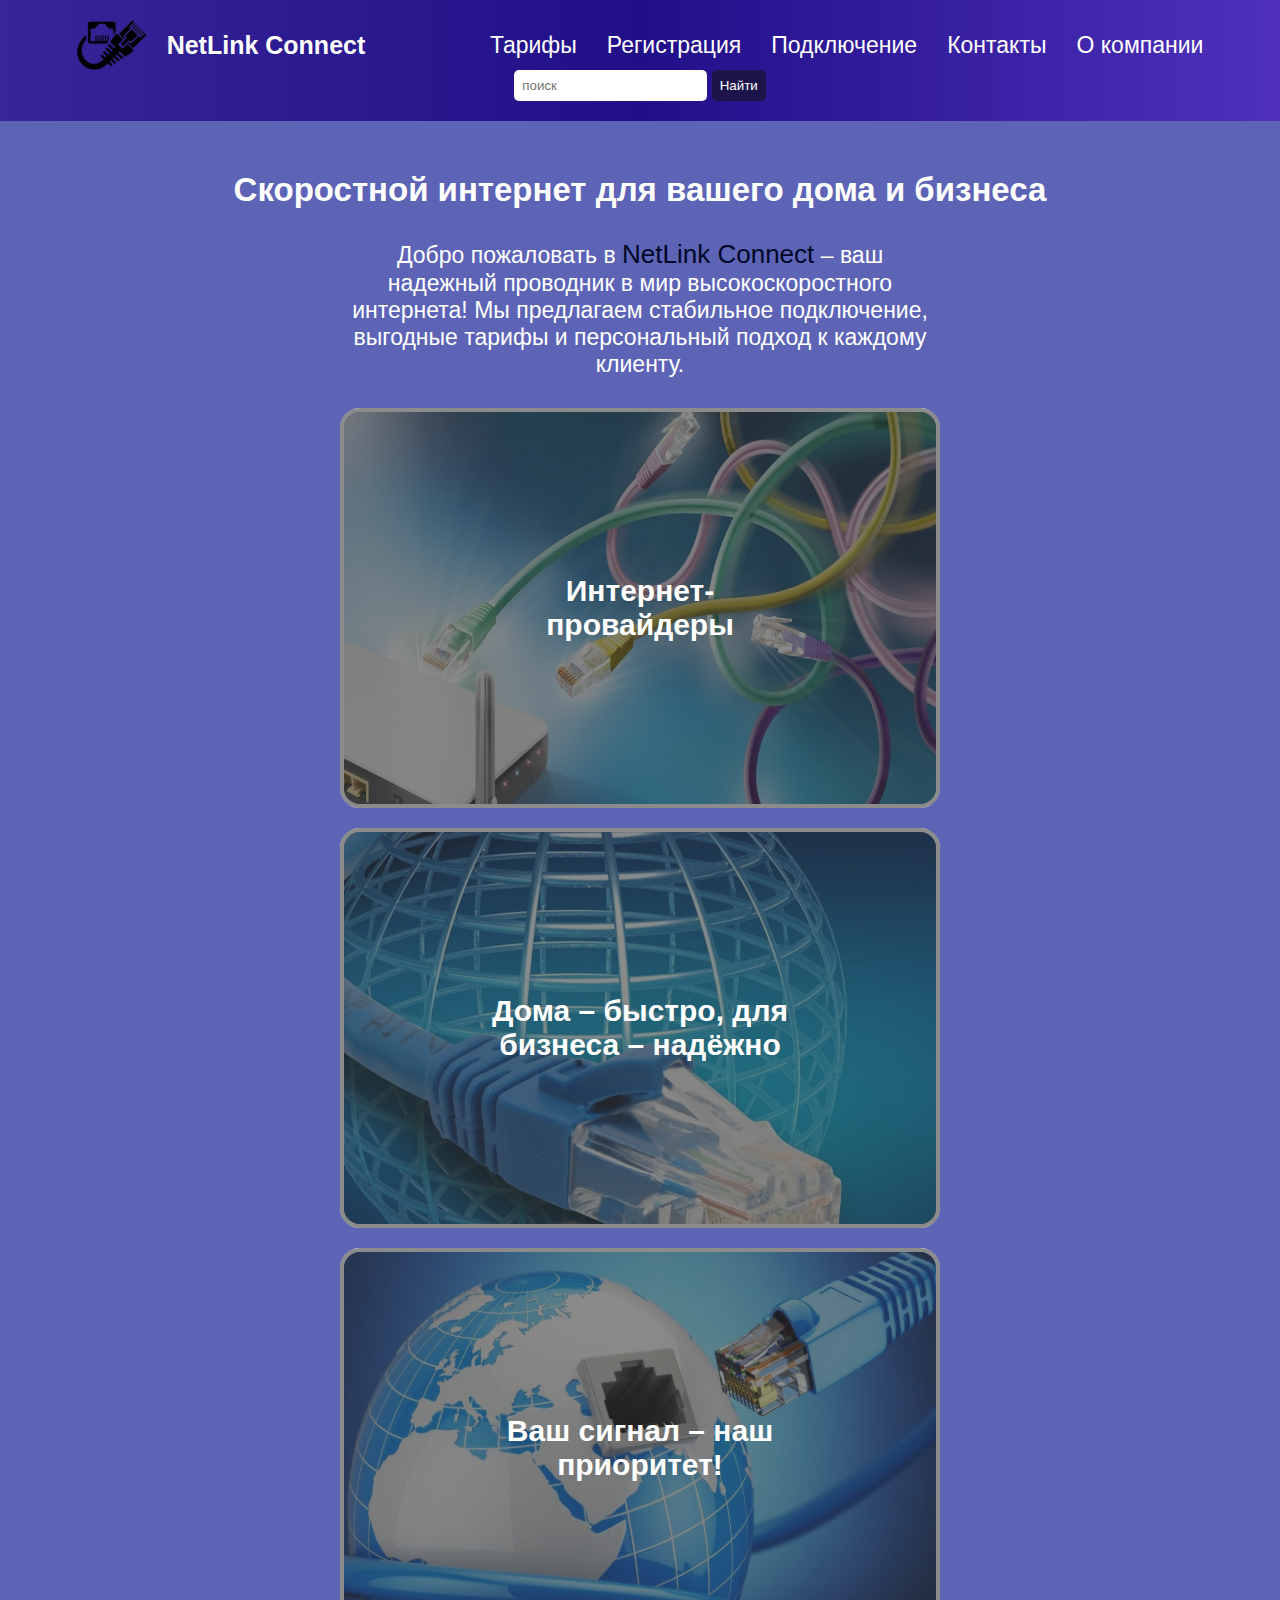
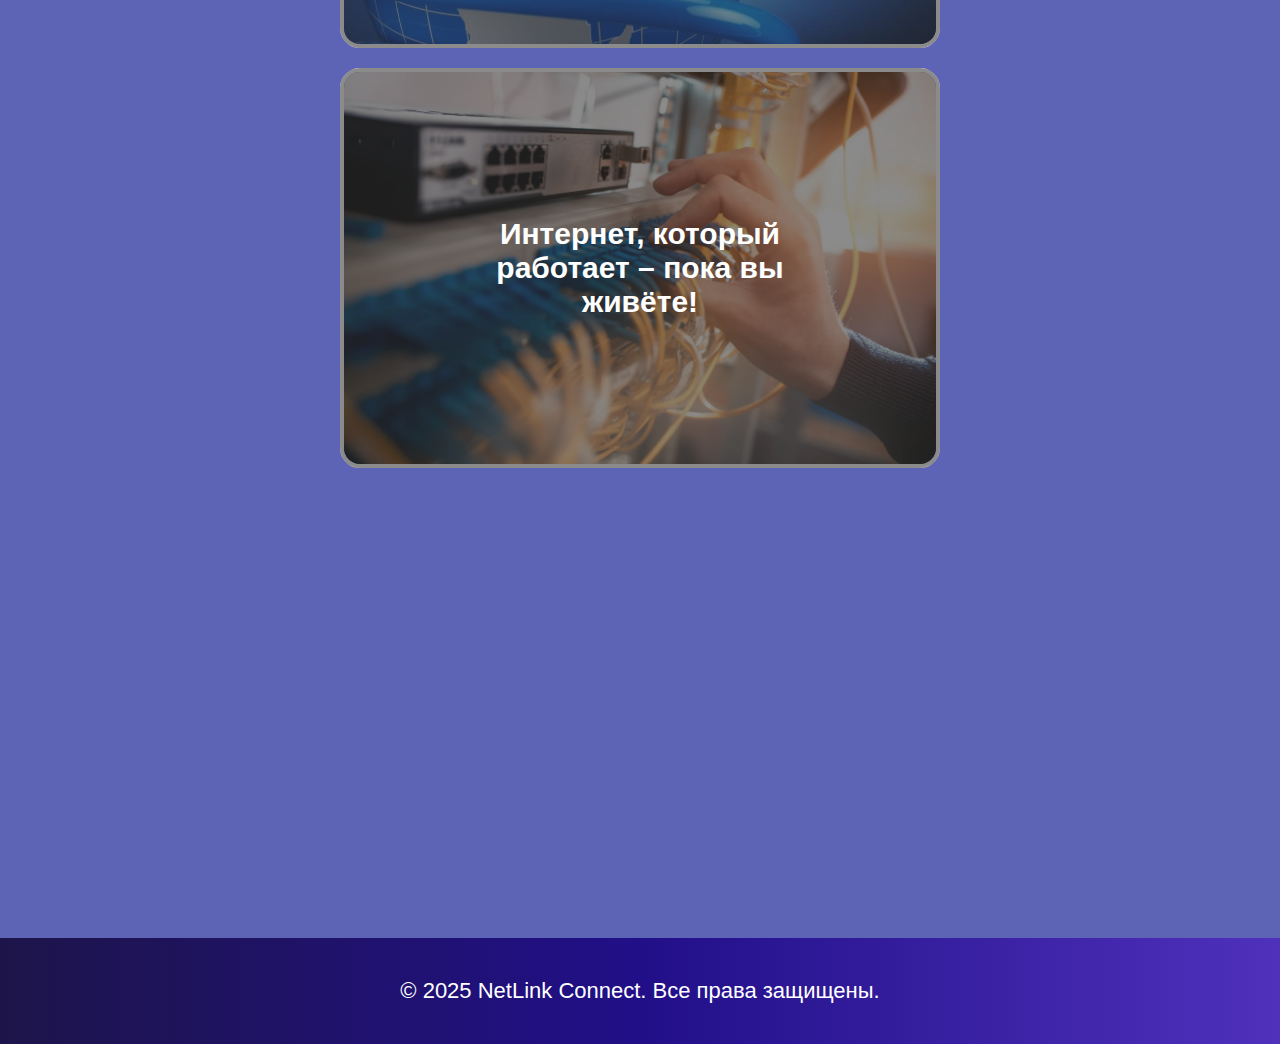
<file: index.html>
<!DOCTYPE html>
<html lang="en">
<head>
    <!-- Устанавливаем кодировку документа -->
    <meta charset="UTF-8">
    <!-- Настройки для адаптивного дизайна -->
    <meta name="viewport" content="width=device-width, initial-scale=1.0">
    <!-- Стили -->
    <link rel="stylesheet" href="css/base.css">
    <link rel="stylesheet" href="css/style.css">
    <!-- Заголовок страницы -->
    <title>Интернет-провайдеры "NetLink Connect"</title>
</head>
<body>
    <!-- Шапка сайта -->
    <header>
        <nav class="navbar">
            <!-- Контейнер с логотипом -->
            <div class="logo">
                <img src="img/Логотип1.png" alt="Логотип">
                <h1>NetLink Connect</h1>
            </div>
            <!-- Список со страницами -->
            <ul>
                <li><a href="tarifs.html">Тарифы</a></li>
                <li><a href="registr.html">Регистрация</a></li>
                <li><a href="connection.html">Подключение</a></li>
                <li><a href="contacts.html">Контакты</a></li>
                <li><a href="about_us.html">О компании</a></li>
            </ul>
            <!-- Контейнер с поиском -->
            <div class="search_container">
                <input type="text" name="search" placeholder="поиск">
                <button>Найти</button>
            </div>
        </nav>
    </header>
    <!-- Основной контент сайта -->
    <main>
        <!-- 1 секция с заголовком нашей компании -->
        <section class="hero">
            <!-- Контейнер с контентом-->
            <div class="hero_container">
                <h2>Скоростной интернет для вашего дома и бизнеса</h2>
                <p>Добро пожаловать в <span>NetLink Connect</span> – ваш надежный проводник в мир высокоскоростного интернета! 
                    Мы предлагаем стабильное подключение, выгодные тарифы и персональный подход к каждому клиенту.
                </p>
                <!-- Контейнер с фотками --> 
                <div class="hero_content">
                    <!-- Первый блок с фоткой -->
                    <div class="items">
                        <h3>Интернет-провайдеры</h3>
                        <img src="img/провайдер.jpg" alt="провайдер">
                    </div>
                    <!-- Второй блок с фоткой -->
                    <div class="items">
                        <h3>Дома – быстро, для бизнеса – надёжно</h3>
                        <img src="img/провайдер1.jpg" alt="провайдер">
                    </div>
                    <!-- Третий блок с фоткой -->
                    <div class="items">
                        <h3>Ваш сигнал – наш приоритет!</h3>
                        <img src="img/провайдер2.jpg" alt="провайдер">
                    </div>
                    <!-- Четвёртый блок с фоткой -->
                    <div class="items">
                        <h3>Интернет, который работает – пока вы живёте!</h3>
                        <img src="img/провайдер3.jpg" alt="провайдер">
                    </div>
                    <!-- Карта -->
                    <iframe 
                        src="https://www.google.com/maps/embed?pb=!1m18!1m12!1m3!1d2245.372789924779!2d37.61763331593095!3d55.75170598055308!2m3!1f0!2f0!3f0!3m2!1i1024!2i768!4f13.1!3m3!1m2!1s0x46b54a5a738fa419%3A0x7c347d506f52311f!2z0JrRgNCw0YHQvdCw0Y8g0YPQuy4sIDQyLCDQnNC-0YHQutCy0LAsIDEyMzAw!5e0!3m2!1sru!2sru!4v1620000000000!5m2!1sru!2sru" 
                        width="600px"
                        height="400px"  
                        style="border:0;" 
                        allowfullscreen="" 
                        loading="lazy">
                    </iframe>
                </div>
            </div>
        </section>
    </main>
    <!--Подвал сайта-->
    <footer>
        <span>© 2025 NetLink Connect. Все права защищены.</span>
    </footer>
</body>
</html>
</file>
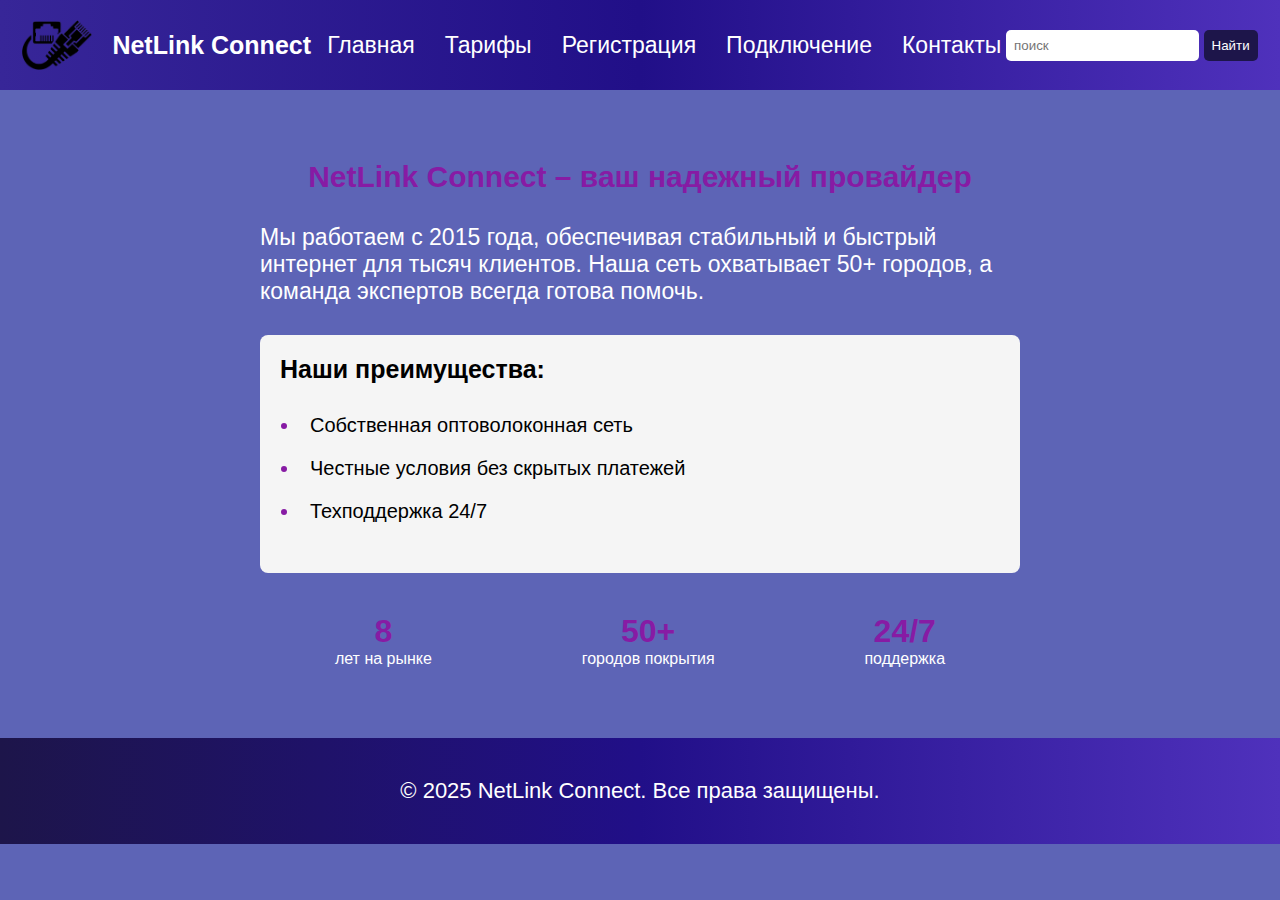
<file: about_us.html>
<!DOCTYPE html>
<html lang="en">
<head>
    <!-- Устанавливаем кодировку документа -->
    <meta charset="UTF-8">
    <!-- Настройки для адаптивного дизайна -->
    <meta name="viewport" content="width=device-width, initial-scale=1.0">
    <!-- Стили -->
    <link rel="stylesheet" href="css/base.css">
    <link rel="stylesheet" href="css/about_us.css">
    <!-- Заголовок страницы -->
    <title>О компании</title>
</head>
<body>
    <!-- Шапка сайта -->
    <header>
        <nav class="navbar">
            <!-- Контейнер с логотипом -->
            <div class="logo">
                <img src="img/Логотип1.png" alt="Логотип">
                <h1>NetLink Connect</h1>
            </div>
            <!-- Список со страницами -->
            <ul>
                <li><a href="index.html">Главная</a></li>
                <li><a href="tarifs.html">Тарифы</a></li>
                <li><a href="registr.html">Регистрация</a></li>
                <li><a href="connection.html">Подключение</a></li>
                <li><a href="contacts.html">Контакты</a></li>
            </ul>
            <!-- Контейнер с поиском -->
            <div class="search_container">
                <input type="text" name="search" placeholder="поиск">
                <button>Найти</button>
            </div>
        </nav>
    </header>
    <!-- Основной контент на сайте -->
    <main>
        <!-- 1 секция -->
        <section class="about">
            <h2>NetLink Connect – ваш надежный провайдер</h2>
            <!-- Текст секции -->
            <div class="about_content">
                <p>
                    Мы работаем с 2015 года, обеспечивая стабильный и быстрый интернет для тысяч клиентов. 
                    Наша сеть охватывает 50+ городов, а команда экспертов всегда готова помочь.
                </p>
                <div class="advantages">
                    <h3>Наши преимущества:</h3>
                    <ul>
                        <li>Собственная оптоволоконная сеть</li>
                        <li>Честные условия без скрытых платежей</li>
                        <li>Техподдержка 24/7</li>
                    </ul>
                </div>
            </div>
            <!-- Статистика -->
            <div class="stats">
                <!-- Первый блок статистики -->
                <div class="item">
                    <span>8</span>
                    <p>лет на рынке</p>
                </div>
                <!-- Второй блок статистики -->
                <div class="item">
                    <span>50+</span>
                    <p>городов покрытия</p>
                </div>
                <!-- Третий блок статистики -->
                <div class="item">
                    <span>24/7</span>
                    <p>поддержка</p>
                </div>
            </div>
        </section>
    </main>
    <!-- Подвал сайта -->
    <footer>
        <span>© 2025 NetLink Connect. Все права защищены.</span>
    </footer>
</body>
</html>
</file>
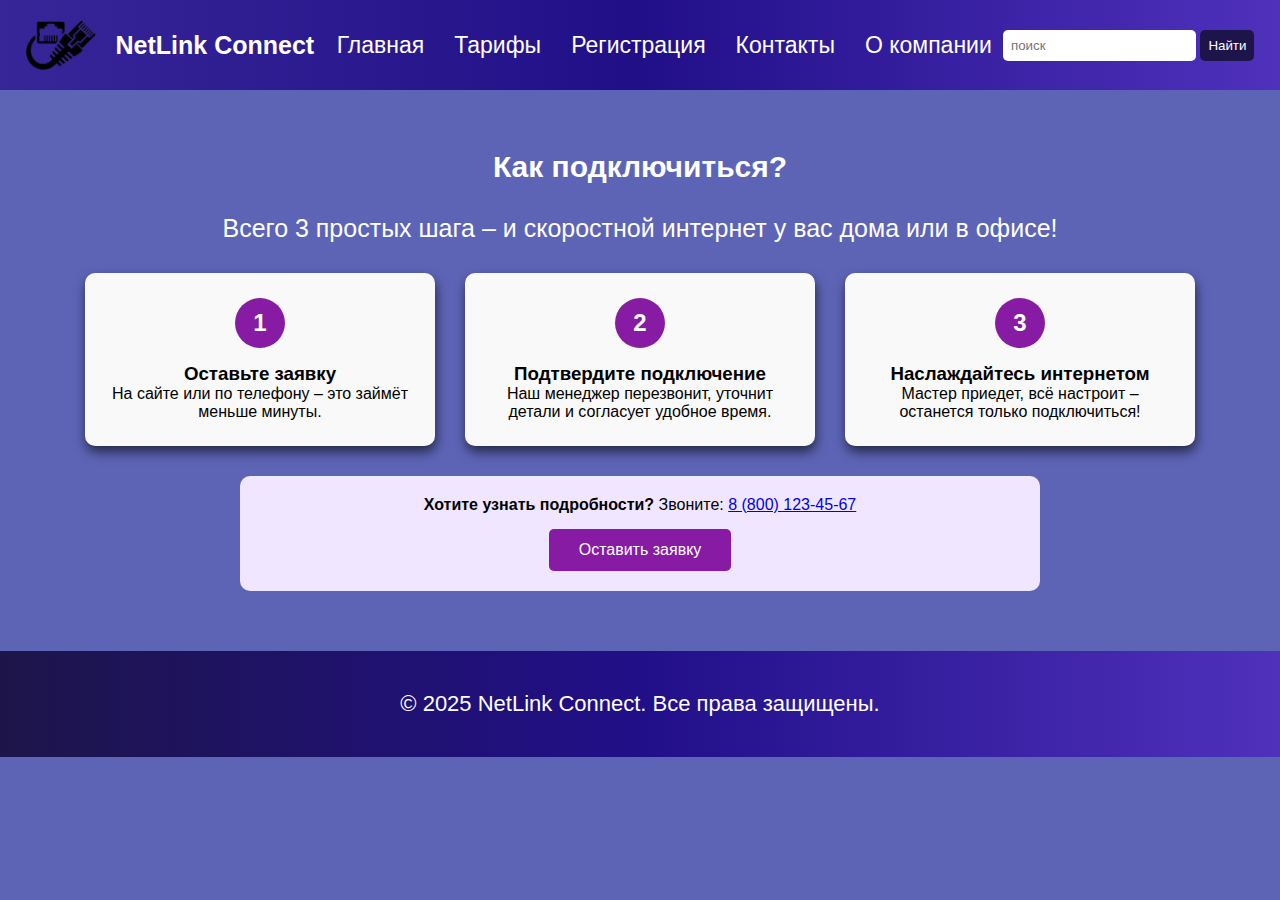
<file: connection.html>
<!DOCTYPE html>
<html lang="en">
<head>
    <!-- Устанавливаем кодировку документа -->
    <meta charset="UTF-8">
    <!-- Настройки для адаптивного дизайна -->
    <meta name="viewport" content="width=device-width, initial-scale=1.0">
    <!-- Стили -->
    <link rel="stylesheet" href="css/base.css">
    <link rel="stylesheet" href="css/connection.css">
    <!-- Заголовок страницы -->
    <title>Подключение</title>
</head>
<body>
    <!-- Шапка сайта -->
    <header>
        <nav class="navbar">
            <!-- Контейнер с логотипом -->
            <div class="logo">
                <img src="img/Логотип1.png" alt="Логотип">
                <h1>NetLink Connect</h1>
            </div>
            <!-- Список со страницами -->
            <ul>
                <li><a href="index.html">Главная</a></li>
                <li><a href="tarifs.html">Тарифы</a></li>
                <li><a href="registr.html">Регистрация</a></li>
                <li><a href="contacts.html">Контакты</a></li>
                <li><a href="about_us.html">О компании</a></li>
            </ul>
            <!-- Контейнер с поиском -->
            <div class="search_container">
                <input type="text" name="search" placeholder="поиск">
                <button>Найти</button>
            </div>
        </nav>
    </header>
    <!-- Основной контент на сайте -->
    <main>
        <!-- 1 секция -->
        <section class="connection_steps">
            <!-- Текст в контейнере -->
            <h2>Как подключиться?</h2>
            <p class="subtitle">Всего 3 простых шага – и скоростной интернет у вас дома или в офисе!</p>
            <!-- Контейнер с шагами -->
            <div class="steps_container">
                <!-- Первый блок с шагом -->
                <div class="step">
                    <div class="step_number">1</div>
                    <h3>Оставьте заявку</h3>
                    <p>На сайте или по телефону – это займёт меньше минуты.</p>
                </div>
                <!-- Второй блок с шагом -->
                <div class="step">
                    <div class="step_number">2</div>
                    <h3>Подтвердите подключение</h3>
                    <p>Наш менеджер перезвонит, уточнит детали и согласует удобное время.</p>
                </div>
                <!-- Третий блок с шагом -->
                <div class="step">
                    <div class="step_number">3</div>
                    <h3>Наслаждайтесь интернетом</h3>
                    <p>Мастер приедет, всё настроит – останется только подключиться!</p>
                </div>
            </div>
            <!--Контейнер с информацией -->
            <div class="connection_info">
                <p><strong>Хотите узнать подробности?</strong> Звоните: <a href="tel:+78001234567">8 (800) 123-45-67</a></p>
                <button class="btn">Оставить заявку</button>
            </div>
        </section>
    </main>
    <!-- Подвал сайта -->
    <footer>
        <span>© 2025 NetLink Connect. Все права защищены.</span>
    </footer>
</body>
</html>
</file>
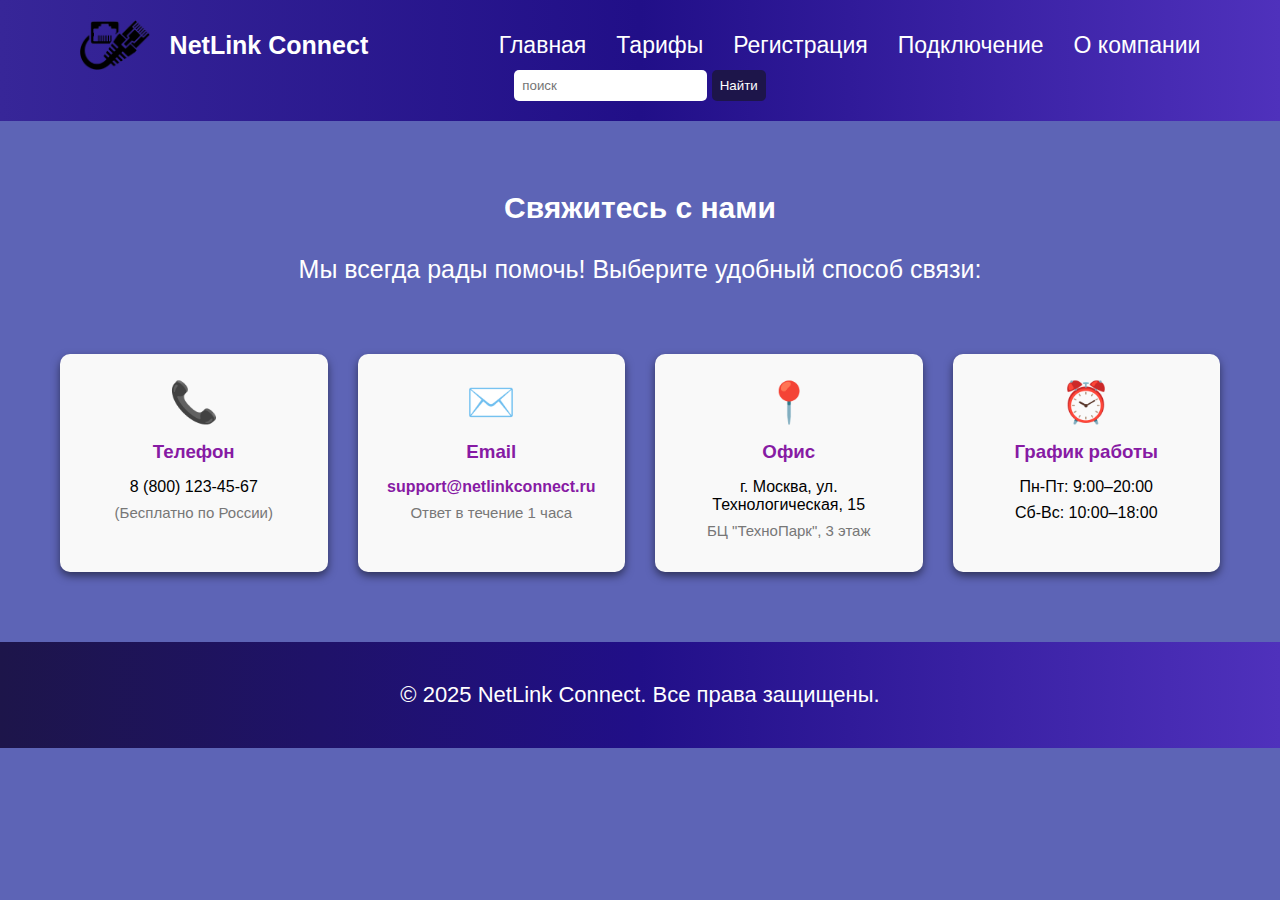
<file: contacts.html>
<!DOCTYPE html>
<html lang="en">
<head>
    <!-- Устанавливаем кодировку документа -->
    <meta charset="UTF-8">
    <!-- Настройки для адаптивного дизайна -->
    <meta name="viewport" content="width=device-width, initial-scale=1.0">
    <!-- Стили -->
    <link rel="stylesheet" href="css/base.css">
    <link rel="stylesheet" href="css/contacts.css">
    <!-- Заголовок страницы -->
    <title>Контакты</title>
</head>
<body>
    <!-- Шапка сайта -->
    <header>
        <nav class="navbar">
            <!-- Контейнер с логотипом -->
            <div class="logo">
                <img src="img/Логотип1.png" alt="Логотип">
                <h1>NetLink Connect</h1>
            </div>
            <!-- Список со страницами -->
            <ul>
                <li><a href="index.html">Главная</a></li>
                <li><a href="tarifs.html">Тарифы</a></li>
                <li><a href="registr.html">Регистрация</a></li>
                <li><a href="connection.html">Подключение</a></li>
                <li><a href="about_us.html">О компании</a></li>
            </ul>
            <!-- Контейнер с поиском -->
            <div class="search_container">
                <input type="text" name="search" placeholder="поиск">
                <button>Найти</button>
            </div>
        </nav>
    </header>
    <!-- Основной контент -->
    <main>
        <!-- 1 секция -->
        <section class="contacts">
            <!-- Текст в контейнере -->
            <h2>Свяжитесь с нами</h2>
            <p class="subtitle">Мы всегда рады помочь! Выберите удобный способ связи:</p>
            <!-- Контейнер с карточками -->
            <div class="contact_cards">
                <!-- Первая карточка -->
                <div class="contact_card">
                    <div class="contact_icon">📞</div>
                    <h3>Телефон</h3>
                    <p>8 (800) 123-45-67</p>
                    <p class="small">(Бесплатно по России)</p>
                </div>
                <!-- Вторая карточка -->
                <div class="contact_card">
                    <div class="contact_icon">✉️</div>
                    <h3>Email</h3>
                    <p><a href="mailto:support@netlinkconnect.ru">support@netlinkconnect.ru</a></p>
                    <p class="small">Ответ в течение 1 часа</p>
                </div>
                <!-- Третья карточка -->
                <div class="contact_card">
                    <div class="contact_icon">📍</div>
                    <h3>Офис</h3>
                    <p>г. Москва, ул. Технологическая, 15</p>
                    <p class="small">БЦ "ТехноПарк", 3 этаж</p>
                </div>
                <!-- Четвёртая карточка -->
                <div class="contact_card">
                    <div class="contact_icon">⏰</div>
                    <h3>График работы</h3>
                    <p>Пн-Пт: 9:00–20:00</p>
                    <p>Сб-Вс: 10:00–18:00</p>
                </div>
            </div>
        </section>
    </main>
    <!-- Подвал сайта -->
    <footer>
        <span>© 2025 NetLink Connect. Все права защищены.</span>
    </footer>
</body>
</html>
</file>
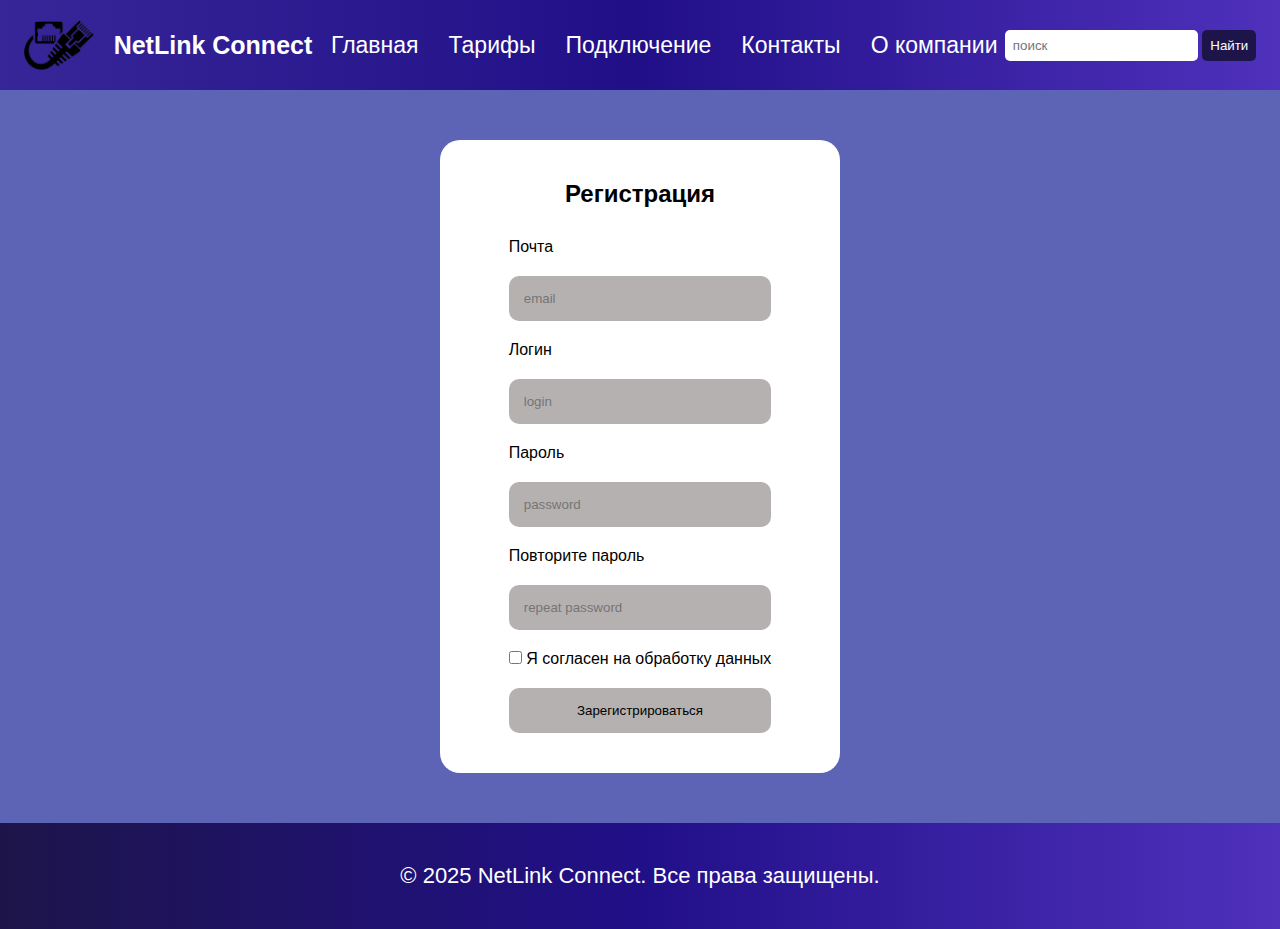
<file: registr.html>
<!DOCTYPE html>
<html lang="en">
<head>
    <!-- Устанавливаем кодировку документа -->
    <meta charset="UTF-8">
    <!-- Настройки для адаптивного дизайна -->
    <meta name="viewport" content="width=device-width, initial-scale=1.0">
    <!-- Стили -->
    <link rel="stylesheet" href="css/base.css">
    <link rel="stylesheet" href="css/registr.css">
    <!-- Заголовок страницы -->
    <title>Регистрация</title>
</head>
<body>
    <!--Шапка сайта-->
    <header>
        <nav class="navbar">
            <!-- Контейнер с логотипом -->
            <div class="logo">
                <img src="img/Логотип1.png" alt="Логотип">
                <h1>NetLink Connect</h1>
            </div>
            <!-- Список со страницами -->
            <ul>
                <li><a href="index.html">Главная</a></li>
                <li><a href="tarifs.html">Тарифы</a></li>
                <li><a href="connection.html">Подключение</a></li>
                <li><a href="contacts.html">Контакты</a></li>
                <li><a href="about_us.html">О компании</a></li>
            </ul>
            <!-- Контейнер с поиском -->
            <div class="search_container">
                <input type="text" name="search" placeholder="поиск">
                <button>Найти</button>
            </div>
        </nav>
    </header>
    <!-- Основной контент на сайте -->
    <main>
        <!-- 1 секция -->
        <section class="registration">
            <h2>Регистрация</h2>
            <!-- Форма -->
            <form>
                <!-- Первый инпут -->
                <label for="input1">Почта</label>
                <input type="text" name="email" id="input1" autocomplete="on | off" placeholder="email" required>
                <!-- Второй инпут -->
                <label for="input2">Логин</label>
                <input type="text" name="login" id="input2" autocomplete="on" placeholder="login" required>
                <!-- Третий инпут -->
                <label for="input3">Пароль</label>
                <input type="text" name="password" id="input3" autocomplete="on" placeholder="password" required>
                <!-- Четвёртый инпут -->
                <label for="input4">Повторите пароль</label>
                <input type="text" name="repeat_pass" id="input4" autocomplete="on | off" placeholder="repeat password" required>
                <!-- Контейнер с чекбоксом -->
                <div class="chek">
                    <input type="checkbox" id="check1"> 
                    <label for="check1">Я согласен на обработку данных</label>
                </div>
                <!-- Кнопка регистрации -->
                <input type="submit" value="Зарегистрироваться">
            </form>
        </section>
    </main>
    <!-- Подвал сайта -->
    <footer>
        <span>© 2025 NetLink Connect. Все права защищены.</span>
    </footer>
</body>
</html>
</file>
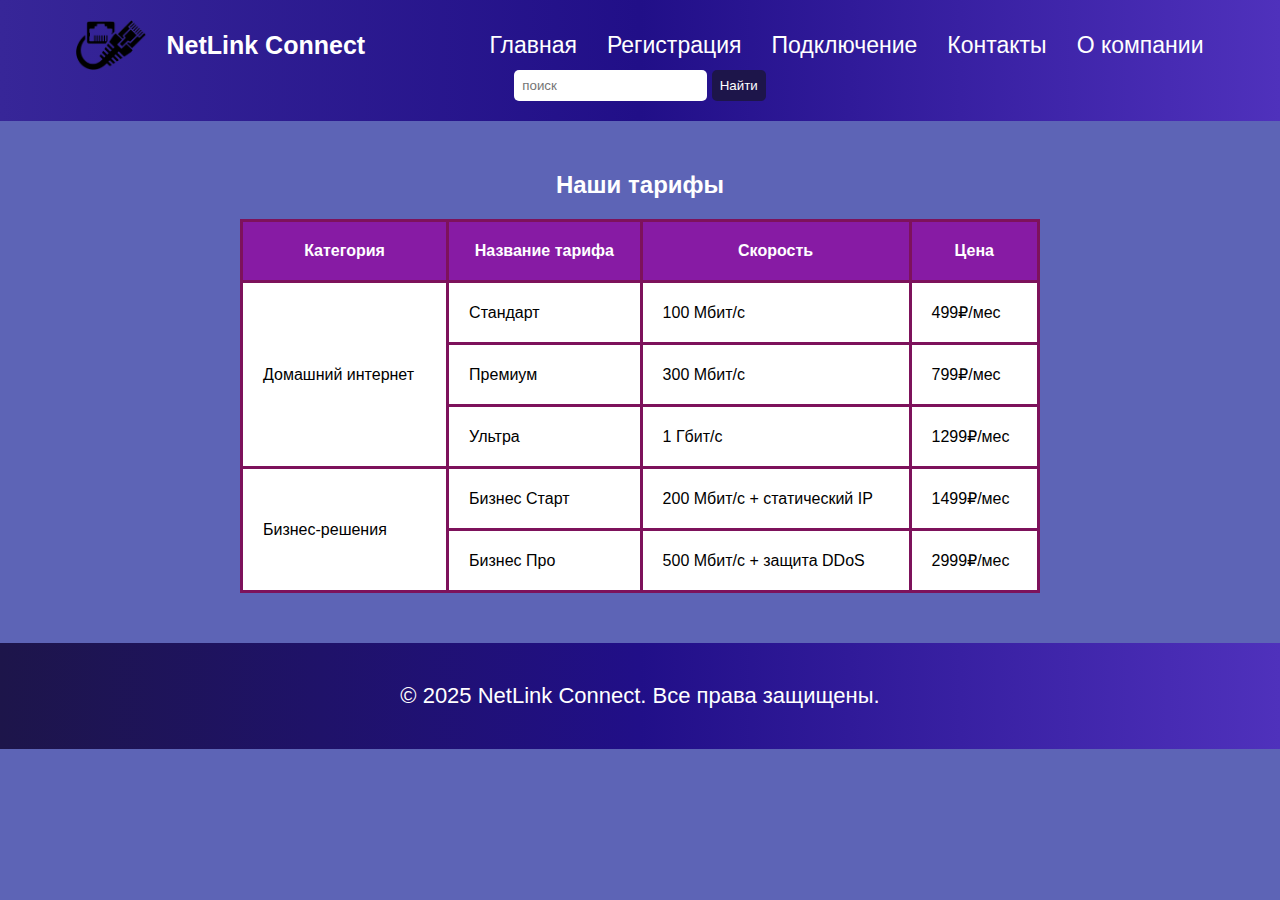
<file: tarifs.html>
<!DOCTYPE html>
<html lang="en">
<head>
    <!-- Устанавливаем кодировку документа -->
    <meta charset="UTF-8">
    <!-- Настройки для адаптивного дизайна -->
    <meta name="viewport" content="width=device-width, initial-scale=1.0">
    <!-- Стили -->
    <link rel="stylesheet" href="css/base.css">
    <link rel="stylesheet" href="css/tarifs.css">
    <!-- Скрипт для вк -->
    <script src="https://vk.com/js/api/openapi.js?169" type="text/javascript"></script>
    <!-- Заголовок страницы -->
    <title>Тарифы</title>
</head>
<body>
    <!-- Шапка сайта -->
    <header>
        <nav class="navbar">
            <!-- Контейнер с логотипом -->
            <div class="logo">
                <img src="img/Логотип1.png" alt="Логотип">
                <h1>NetLink Connect</h1>
            </div>
            <!-- Список со страницами -->
            <ul>
                <li><a href="index.html">Главная</a></li>
                <li><a href="registr.html">Регистрация</a></li>
                <li><a href="connection.html">Подключение</a></li>
                <li><a href="contacts.html">Контакты</a></li>
                <li><a href="about_us.html">О компании</a></li>
            </ul>
            <!-- Контейнер с поиском -->
            <div class="search_container">
                <input type="text" name="search" placeholder="поиск">
                <button>Найти</button>
            </div>
        </nav>
    </header>
    <!-- Основной контент сайта -->
    <main>
        <!-- 1 секция -->
        <section class="tarifs">
            <h2>Наши тарифы</h2>
            <!-- Таблица с тарифами -->
            <table>
                <!-- Шапка таблицы-->
                <thead>
                    <!-- Строка с заголовками -->
                    <tr>
                        <th>Категория</th>
                        <th>Название тарифа</th>
                        <th>Скорость</th>
                        <th>Цена</th>
                    </tr>
                </thead>
                <!-- Контент таблицы -->
                <tbody>
                    <!-- Первая строка -->
                    <tr class="category">
                        <td rowspan="3">Домашний интернет</td>
                        <td>Стандарт</td>
                        <td>100 Мбит/с</td>
                        <td>499₽/мес</td>
                    </tr>
                    <!-- Вторая строка -->
                    <tr>
                        <td>Премиум</td>
                        <td>300 Мбит/с</td>
                        <td>799₽/мес</td>
                    </tr>
                    <!-- Третья строка -->
                    <tr>
                        <td>Ультра</td>
                        <td>1 Гбит/с</td>
                        <td>1299₽/мес</td>
                    </tr>
                    <!-- Четвёртая строка -->
                    <tr class="category">
                        <td rowspan="2">Бизнес-решения</td>
                        <td>Бизнес Старт</td>
                        <td>200 Мбит/с + статический IP</td>
                        <td>1499₽/мес</td>
                    </tr>
                    <!-- Пятая строка -->
                    <tr>
                        <td>Бизнес Про</td>
                        <td>500 Мбит/с + защита DDoS</td>
                        <td>2999₽/мес</td>
                    </tr>
                </tbody>
            </table>
            <!-- Скрипт вк -->
            <div id="vk_like"></div>
            <script type="text/javascript">
                VK.init({
                apiId: 7794785,
                onlyWidgets: true
                });
                VK.Widgets.Like("vk_like", {type: "button"});
            </script>
        </section>
    </main>
    <!-- Подвал сайта -->
    <footer>
        <span>© 2025 NetLink Connect. Все права защищены.</span>
    </footer>
</body>
</html>
</file>
<file: css/base.css>
/*сброс стилей*/
*{
    margin: 0;
    padding: 0;
    box-sizing: border-box;
    font-family: 'Arial', sans-serif;
}
/*стили для шапки*/
header{
    padding: 20px;
    background: linear-gradient(to right, #372698, #210f88, #4f31bc);
}
header .navbar{
    display: flex;
    flex-direction: row;
    justify-content: space-around;
    flex-wrap: wrap;
    align-items: center;
}
.logo{
    display: flex;
    flex-direction: row;
    align-items: center;
    gap: 20px;
    max-width: 300px;
    width: 100%;
}
.logo h1{
    font-size: 25px;
    color: #fff;
}
.logo img{
    max-width: 70px;
    width: 100%;
    height: 50px;
}
header ul{
    display: flex;
    flex-direction: row;
    flex-wrap: wrap;
    gap: 30px;
    list-style-type: none;
}
header ul li a{
    display: inline-block;
    text-decoration: none;
    color: #fff;
    font-size: 23px;
    transition: all 0.7s ease;
}
header ul li a:hover{
    transform: scale(1.15);
}
.search_container input{
    padding: 8px;
    border-radius: 5px;
    border: none;
}
.search_container button{
    padding: 8px;
    border-radius: 5px;
    border: none;
    background-color: #1d154a;
    color: #fff;
}
/*стили для подвала*/
footer{
    padding: 40px;
    background: linear-gradient(to right, #1d154a, #210f88, #4f31bc);
    text-align: center;
}
footer span{
    font-size: 22px;
    color: #fff;
}
/*Мобильная адаптация под 768px*/
@media(max-width: 768px){
    .navbar{
        gap: 15px;
    }
    .logo{
        max-width: 300px;
        width: 100%;
    }
    .logo h1{
        font-size: 23px;
        color: #fff;
    }
    .logo img{
        max-width: 50px;
        width: 100%;
        height: 40px;
    }
    header ul{
        gap: 15px;
        justify-content: center;
    }
    header ul li a{
        font-size: 19px;
    }

    footer span{
    font-size: 20px;
}   
}
</file>
<file: css/style.css>
body{
    background-color: rgb(93, 100, 182);
}
.hero{
    padding: 50px;
}
.hero_container{
    display: flex;
    flex-direction: column;
    align-items: center;
    gap: 30px;
}
.hero_container h2{
    color: #fff;
    font-size: 33px;
}
.hero_container p{
    color: #fff;
    font-size: 23px;
    max-width: 600px;
    width: 100%;
    text-align: center;
}
.hero_container span{
    color: #000728;
    font-size: 26px;
}
.hero_content{
    display: flex;
    flex-direction: row;
    gap: 20px;
    justify-content: center;
    flex-wrap: wrap;
}
.items{
    position: relative;
    height: 400px;
    display: flex;
    flex-direction: column;
    justify-content: center;
    align-items: center;
}
.items::before{
    content: "";
    left: 0;
    top: 0;
    position: absolute;
    width: 100%;
    height: 100%;
    background-color: rgba(52, 52, 52, 0.571); 
    border-radius: 20px;
    z-index: 1;
}
.items h3{
    position: absolute;
    z-index: 2;
    color: #fff;
    font-size: 30px;
    max-width: 320px;
    width: 100%;
    text-align: center;
}
.items img{
    max-width: 600px;
    width: 100%;
    height: 400px;
    border-radius: 20px;
    border: 4px solid #fff;
}
/*Мобильная адаптация под 768px*/
@media(max-width:768px){
    .hero_container h2{
        font-size: 25px;
        text-align: center;
    }
    .hero_container p{
        font-size: 20px;
        max-width: 500px;
        width: 100%;
    }
    .hero_container span{
        font-size: 23px;
    }
    .items h3{
        font-size: 25px;
        max-width: 320px;
        width: 100%;
    }
    .items img{
        max-width: 400px;
        width: 100%;
        height: 400px;
    }
    iframe{
        max-width: 400px;
        width: 100%;
        height: 400px;
    }
}
</file>
<file: css/about_us.css>
body{
    background-color: rgb(93, 100, 182);
}

.about {
    max-width: 800px;
    margin: 30px auto;
    padding: 40px 20px;
    text-align: center;
}

.about h2 {
    color: #871ba4;
    margin-bottom: 30px;
    font-size: 30px;
}

.about_content p{
    text-align: left;
    color: #fff;
    font-size: 23px;
}
.advantages {
    background: #f5f5f5;
    padding: 20px;
    border-radius: 8px;
    margin-top: 30px;
    text-align: left;
}
.advantages h3{
   font-size: 25px;
}
.advantages ul{
    padding: 20px;
}

.advantages li {
    padding: 10px;
    font-size: 20px;
}

.advantages li::marker{
    color: #871ba4;
}

.stats {
    display: flex;
    justify-content: space-around;
    margin-top: 40px;
}

.item span {
    font-size: 2em;
    color: #871ba4;
    font-weight: bold;
}
.item p{
    color: #fff;
}
</file>
<file: css/connection.css>
body{
    background-color: rgb(93, 100, 182);
}
.connection_steps {
    max-width: 1200px;
    margin: 20px auto;
    padding: 40px 20px;
    display: flex;
    flex-direction: column;
    align-items: center;
    gap: 30px;
}
.connection_steps h2{
    font-size: 30px;
    color: #ffffff;
}
.subtitle {
    font-size: 25px;
    color: #ffffff;
}

.steps_container {
    display: flex;
    flex-direction: row;
    gap: 30px;
    flex-wrap: wrap;
    justify-content: center;
}

.step {
    text-align: center;
    max-width: 350px;
    width: 100%;
    padding: 25px;
    border-radius: 10px;
    background: #f9f9f9;
    box-shadow: 1px 6px 12px rgba(0, 0, 0, 0.6);
}

.step_number {
    width: 50px;
    height: 50px;
    margin: 0 auto 15px auto;
    background: #871ba4;
    color: white;
    border-radius: 50%;
    display: flex;
    align-items: center;
    justify-content: center;
    font-size: 24px;
    font-weight: bold;
}

.connection_info {
    background: #f0e6ff;
    padding: 20px;
    border-radius: 10px;
    max-width: 800px;
    width: 100%;
    text-align: center;
}

.btn {
    background: #871ba4;
    color: white;
    border: none;
    padding: 12px 30px;
    border-radius: 5px;
    cursor: pointer;
    font-size: 16px;
    margin-top: 15px;
}
</file>
<file: css/contacts.css>
body{
    background-color: rgb(93, 100, 182);
}
.contacts {
    max-width: 1200px;
    margin: 30px auto;
    padding: 40px 20px;
    display: flex;
    flex-direction: column;
    align-items: center;
    gap: 30px;
}
.contacts h2{
    color: #ffffff;
    font-size: 30px;
}
.subtitle {
    text-align: center;
    color: #ffffff;
    margin-bottom: 40px;
    font-size: 25px;
}

.contact_cards {
    display: grid;
    grid-auto-flow: column; 
    grid-auto-columns: minmax(250px, 1fr);
    gap: 30px;
}

.contact_card {
    background: #f9f9f9;
    border-radius: 10px;
    padding: 25px;
    text-align: center;
    box-shadow: 0 4px 8px rgba(0,0,0,0.5);
    transition: transform 0.3s;
}

.contact_card:hover {
    transform: translateY(-5px);
}

.contact_icon {
    font-size: 40px;
    margin-bottom: 15px;
}

.contact_card h3 {
    color: #871ba4;
    margin-bottom: 15px;
}

.contact_card p {
    margin: 8px 0;
}

.contact_card a {
    color: #871ba4;
    text-decoration: none;
    font-weight: bold;
}

.small {
    font-size: 15px;
    color: #777;
}
</file>
<file: css/registr.css>
body{
    background-color: rgb(93, 100, 182);
}
.registration{
    background-color: #fff;
    max-width: 400px;
    width: 100%;
    border-radius: 20px;
    padding: 40px;
    margin: 50px auto;
    display: flex;
    flex-direction: column;
    gap: 30px;
    align-items: center;
}
.registration form{
    display: flex;
    flex-direction: column;
    gap: 20px;
}
.registration input{
    padding: 15px;
    background-color: #b5b1b1;
    border-radius: 10px;
    border: none;
}
/*Мобильная адаптация под 768px*/
@media(max-width:768px){
    .registration{
        max-width: 350px;
        width: 100%;
    }
    .registration h2{
        font-size: 20px;
    }
    form label{
        font-size: 14px;
    }
}
</file>
<file: css/tarifs.css>
body{
    background-color: rgb(93, 100, 182);
}
.tarifs{
    max-width: 800px;
    width: 100%;
    margin: 50px auto;
}
h2 {
    text-align: center;
    color: #ffffff;
}
table {
    width: 100%;
    border-collapse: collapse;
    margin: 20px 0;
}
th, td {
    border: 3px solid #7d125b;
    padding: 20px;
    background-color: #fff;
}
th {
    background-color: #871ba4;
    color: white;
}
.note {
    font-style: italic;
    margin-top: 20px;
}
</file>
